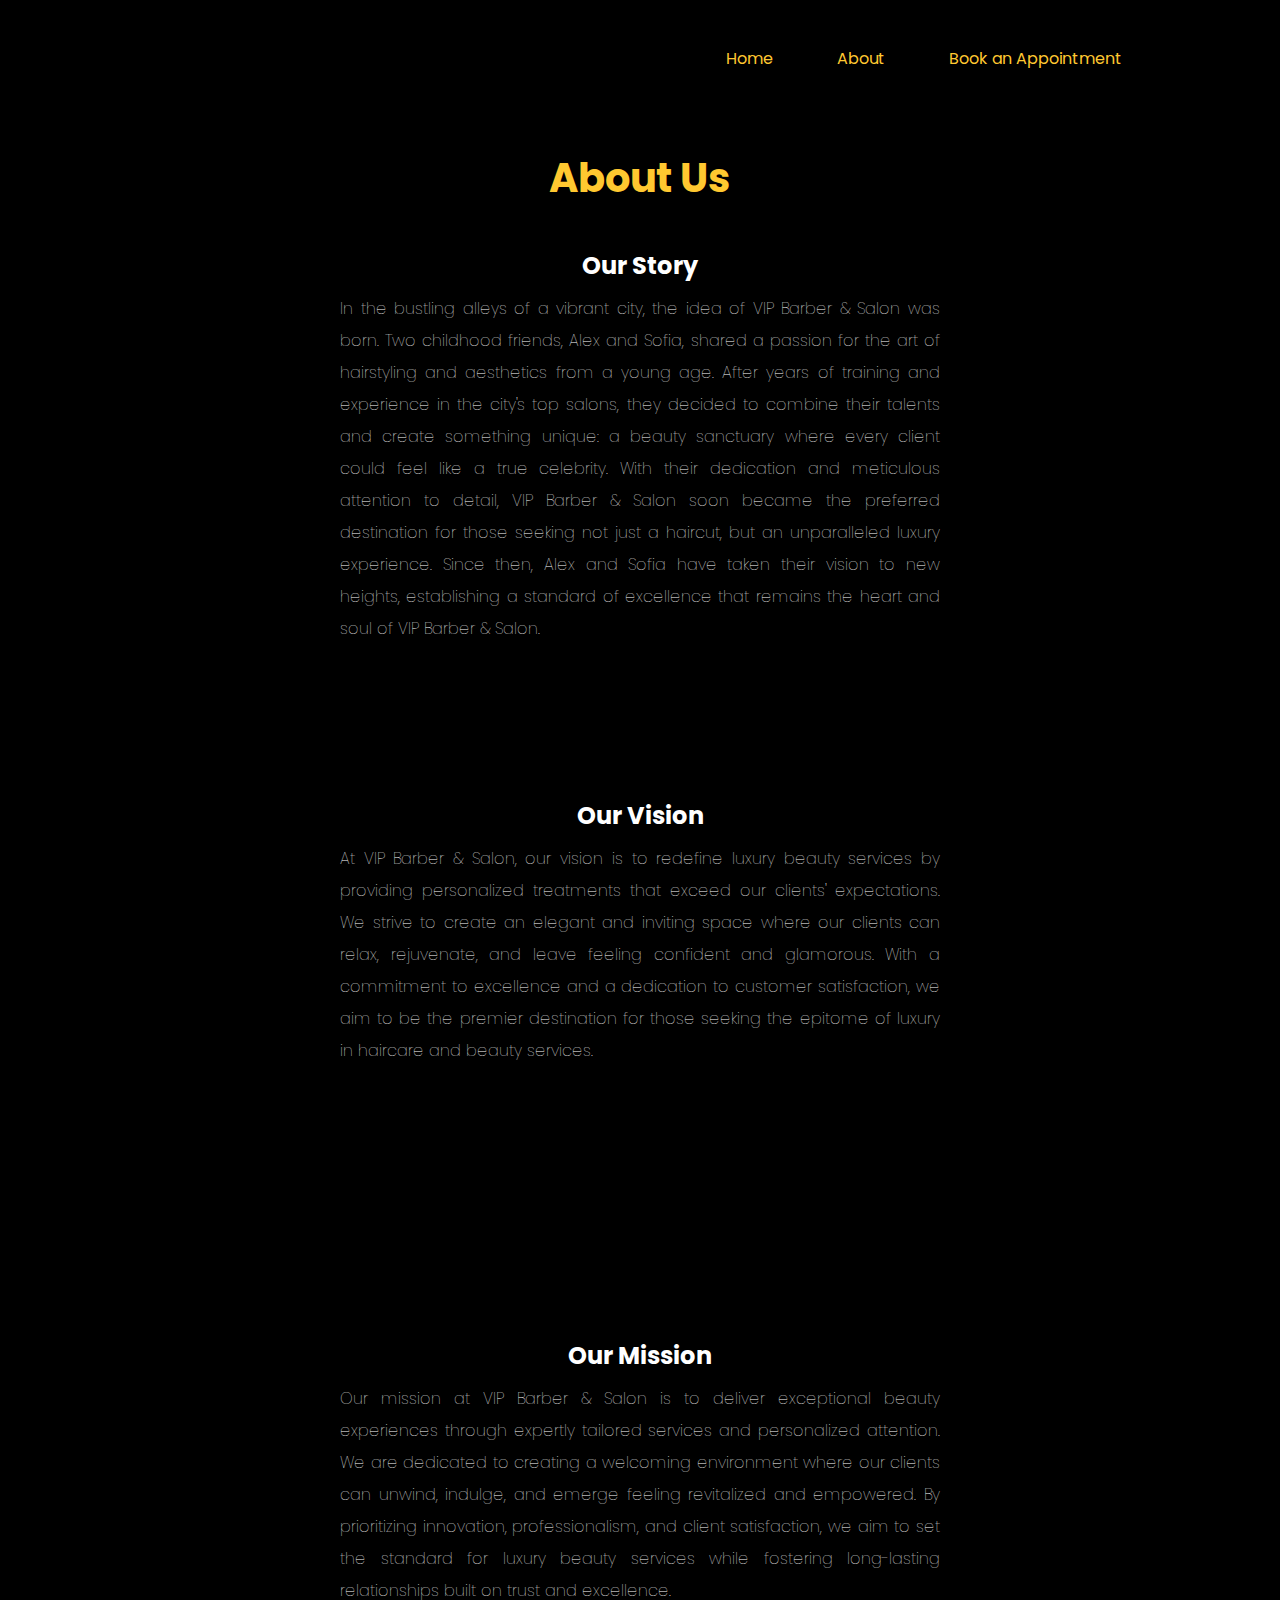
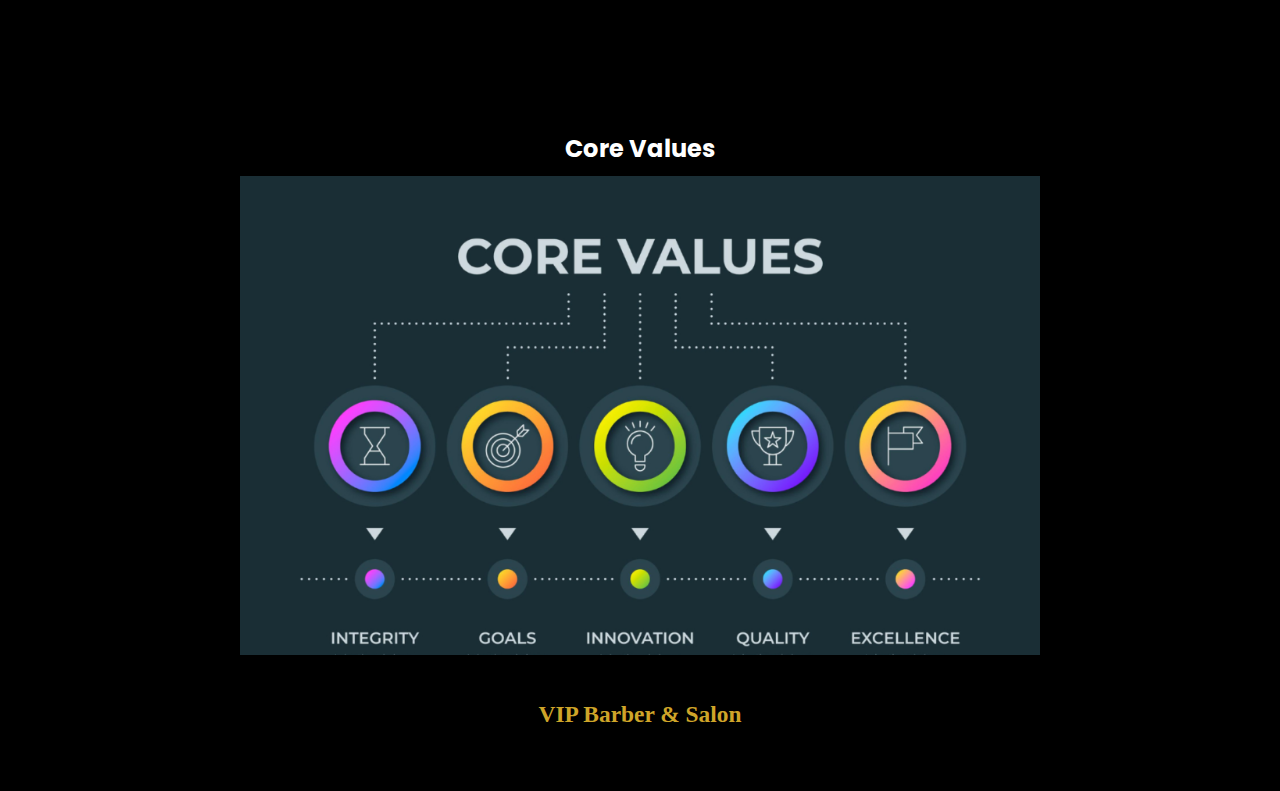
<file: about us.html>
<!DOCTYPE html>
<html lang="en">
<head>
    <meta charset="UTF-8">
    <meta name="viewport" content="width=device-width, initial-scale=1.0">
    <title>About Us</title>
    <link rel="stylesheet" href="about us.css">
</head>
<body>
    <header>
        <ul class="nav-links">
            <li><a href="index.html">Home</a></li>
            <li><a href="about us.html">About</a></li>
            <li><a href="web form.html">Book an Appointment</a></li>
        </ul>
    </header>
    <section class="about-section">
        <h1>About Us</h1>
        <div class="story">
            <h2>Our Story</h2>
            <p>In the bustling alleys of a vibrant city, the idea of VIP Barber & Salon was born. 
                Two childhood friends, Alex and Sofia, shared a passion for the art of hairstyling and aesthetics from a young age.
                After years of training and experience in the city's top salons, they decided to combine their talents and create something unique: a beauty sanctuary where every client could feel like a true celebrity. With their dedication and meticulous attention to detail, VIP Barber & Salon soon became the preferred destination for those seeking not just a haircut, but an unparalleled luxury experience. Since then, Alex and Sofia have taken their vision to new heights, establishing a standard of excellence that remains the heart and soul of VIP Barber & Salon.</p>
        </div>
    </section>
    <section>
        <div class="vision">
            <h2>Our Vision</h2>
            <p>
                At VIP Barber & Salon, our vision is to redefine luxury beauty services by providing personalized treatments that exceed our clients' expectations.
                We strive to create an elegant and inviting space where our clients can relax, rejuvenate, and leave feeling confident and glamorous.
                With a commitment to excellence and a dedication to customer satisfaction, we aim to be the premier destination for those seeking the epitome of luxury in haircare and beauty services.
            </p>
        </div>
    </section>
    <section>
        <div class="mision">
            <h2>Our Mission</h2>
            <p>
                Our mission at VIP Barber & Salon is to deliver exceptional beauty experiences through expertly tailored services and personalized attention.
                We are dedicated to creating a welcoming environment where our clients can unwind, indulge, and emerge feeling revitalized and empowered.
                By prioritizing innovation, professionalism, and client satisfaction, we aim to set the standard for luxury beauty services while fostering long-lasting relationships built on trust and excellence.
            </p>
        </div>
    </section>
    <section>
        <div class="core values">
            <h2>Core Values</h2>
            <img src="Core-Values.png.webp" alt="core values">
        </div>
    </section>
    <footer>
        <h3>VIP Barber & Salon</h3>
    </footer>
</body>
</html>
</file>
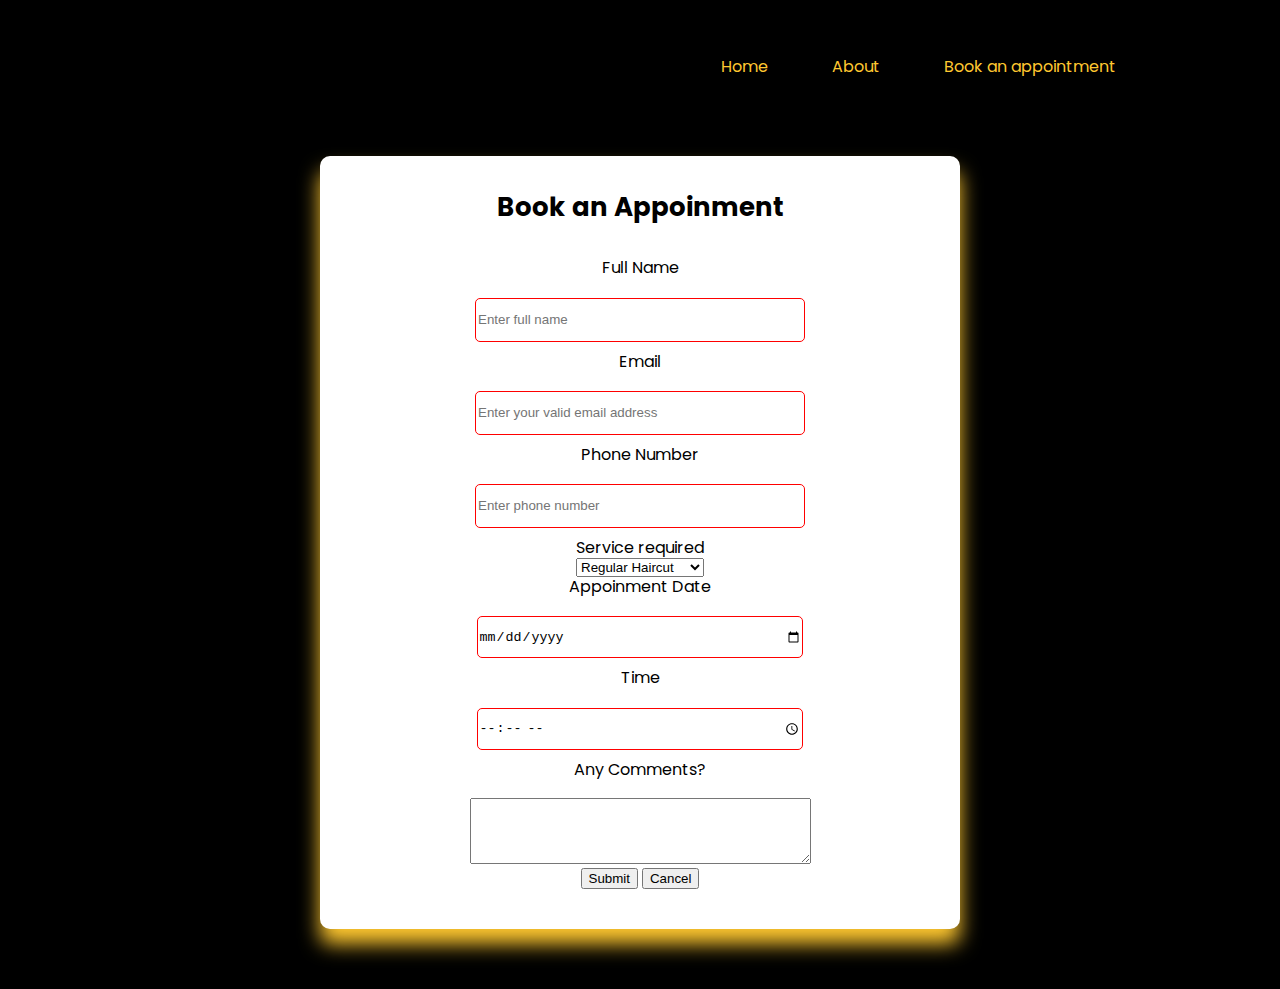
<file: web form.html>
<!DOCTYPE html>
<html lang="en">
<head>
    <meta charset="UTF-8">
    <meta name="viewport" content="width=device-width, initial-scale=1.0">
    <title>Book an Appointment</title>
    <link rel="stylesheet" href="web form.css">
</head>
<body>
    <header>
        <ul class="nav-links">
        <li><a href="index.html">Home</a></li>
        <li><a href="about us.html">About</a></li>
        <li><a href="web form.html">Book an appointment</a></li>
    </ul>
    </header>
    <div class="container">
        <form action="submission.html" method="GET">
            <h2>Book an Appoinment</h2>
                <div class="content">
                    <div class="input-box">
                        <label for="name">Full Name</label>
                        <input type="text" placeholder="Enter full name" name="name" required>
                    </div>
                    <div class="input-box">
                        <label for="email">Email</label><br>
                        <input type="email" placeholder="Enter your valid email address" id="email" required >
                    </div>
                    <div class="input-box">
                        <label for="phone">Phone Number</label>
                        <input type="tel" placeholder="Enter phone number" id="phone" required>
                    </div>
                    <div class="services">
                        <label for="services">Service required</label><br>
                            <select name="services" id="services">
                                <option value="regular haircut">Regular Haircut</option>
                                <option value="special haircut">Special Haircut</option>
                                <option value="haircut and beard">Haircut and beard</option>
                                <option value="other">Other</option>
                            </select>
                    </div>
                    <div class="input-box">
                        <label for="date">Appoinment Date</label>
                        <input type="date" placeholder="Choose a day" id="Appoinment date" required>
                    </div>
                    <div class="input-box">
                        <label for="time">Time</label>
                        <input type="time" placeholder="Time" id="time" required>
                    </div>
                    <div class="comments">
                        <label for="extra">Any Comments?</label><br><br>
                        <textarea id="extra" name="extra" rows="4" cols="40"></textarea>
                    </div>
                    <div class="button-container">
                        <input type="submit" value="Submit">
                        <button>Cancel</button>
                    </div>
                </div>
        </form>
    </div>  
</body>
</html>
</file>
<file: about us.css>
@import url('https://fonts.googleapis.com/css2?family=Poppins:ital,wght@0,100;0,200;0,300;0,400;0,500;0,600;0,700;0,800;0,900;1,100;1,200;1,300;1,400;1,500;1,600;1,700;1,800;1,900&display=swap');

body {
    background-color: #000000;
    margin: 0%;
}
header {
    background-color: #000000;
    border-bottom: 1px solid #000000;
    display: flex;
    justify-content: flex-end;
    align-items: center;
    padding: 30px 10%;
    font-family: poppins;
  }
  a{
    text-decoration: none;
    color: #FFC830;
  }
  a:hover{
   color: #ffffff;
}
 .nav-links{
list-style: none;
 }
 .nav-links li{
    display: inline-block;
    padding: 0 30px;
 }
 section {
   height: 60vh;
   scroll-snap-align: start;
   display: flex;
   flex-direction: column;
   justify-content: center; 
   align-items: center; 
}
h1 {
    font-family: poppins;
    color: #FFC830;
    text-align: center;
    font-size: 2.5em;
    margin-bottom: 20px; 
}
h2 {
   font-family: poppins;
   color: #FFFFFF;
   text-align: center;
   margin-bottom: 10px; 
}
p {
    font-family: poppins;
    color: #FFFFFF;
    text-align: justify;
    font-weight: lighter;
    margin: 0 auto 10px; 
    font-size: 1em;
    line-height: 2em; 
    max-width: 600px;
}
img {
   display: block;
   margin: 0 auto 50px; 
   max-width: 800px;
}
footer {
   color: #CFA529;
   text-align: center;
   font-size: 20px;
   width: auto;
   height: 10vh;
}
@media screen and (max-width: 768px) {
   header {
     justify-content: center; 
     padding: 20px; 
   }
   .nav-links li {
     padding: 10px; 
   }
   h1 {
     font-size: 2em;
   }
   footer {
     height: auto;
   }
 }
</file>
<file: web form.css>
@import url('https://fonts.googleapis.com/css2?family=Poppins:ital,wght@0,100;0,200;0,300;0,400;0,500;0,600;0,700;0,800;0,900;1,100;1,200;1,300;1,400;1,500;1,600;1,700;1,800;1,900&display=swap');

header {
  background-color: #000000;
  border-bottom: 1px solid #000000;
  display: flex;
  justify-content: flex-end;
  align-items: center;
  padding: 30px 10%;
}
a{
  text-decoration: none;
  color: #FFC830;
}
a:hover{
   color: #ffffff;
}
 .nav-links{
list-style: none;
 }
 .nav-links li{
    display: inline-block;
    padding: 0 30px;
 }
body{
  background-color: #000000;
  font-family: poppins;
}
form{
  text-align: center;
  line-height: 120%;
  height: 80%;
  overflow: auto;
}
h2{
  font-size: 26px;
  text-align: center;
}
.container{
  display: flex;
  justify-content: center;
  align-items: center;
  width: 600px;
  padding: 20px;
  border-radius: 10px;
  overflow: hidden;
  margin: 0 auto;
  margin-top: 30px;
  margin-bottom: 60px;
  background: #ffffff;
  box-shadow: 0 15px 20px #FFC830
}
.content{
  padding: 20px 0;
}
.input-box input{ 
height: 40px;
width: 95%;
margin-top: 20px;
margin-bottom: 10px;
border-radius: 5px; 
border: 1px solid;
outline: none;
}
.input-box input:invalid {
  border-color: red;
}
</file>
